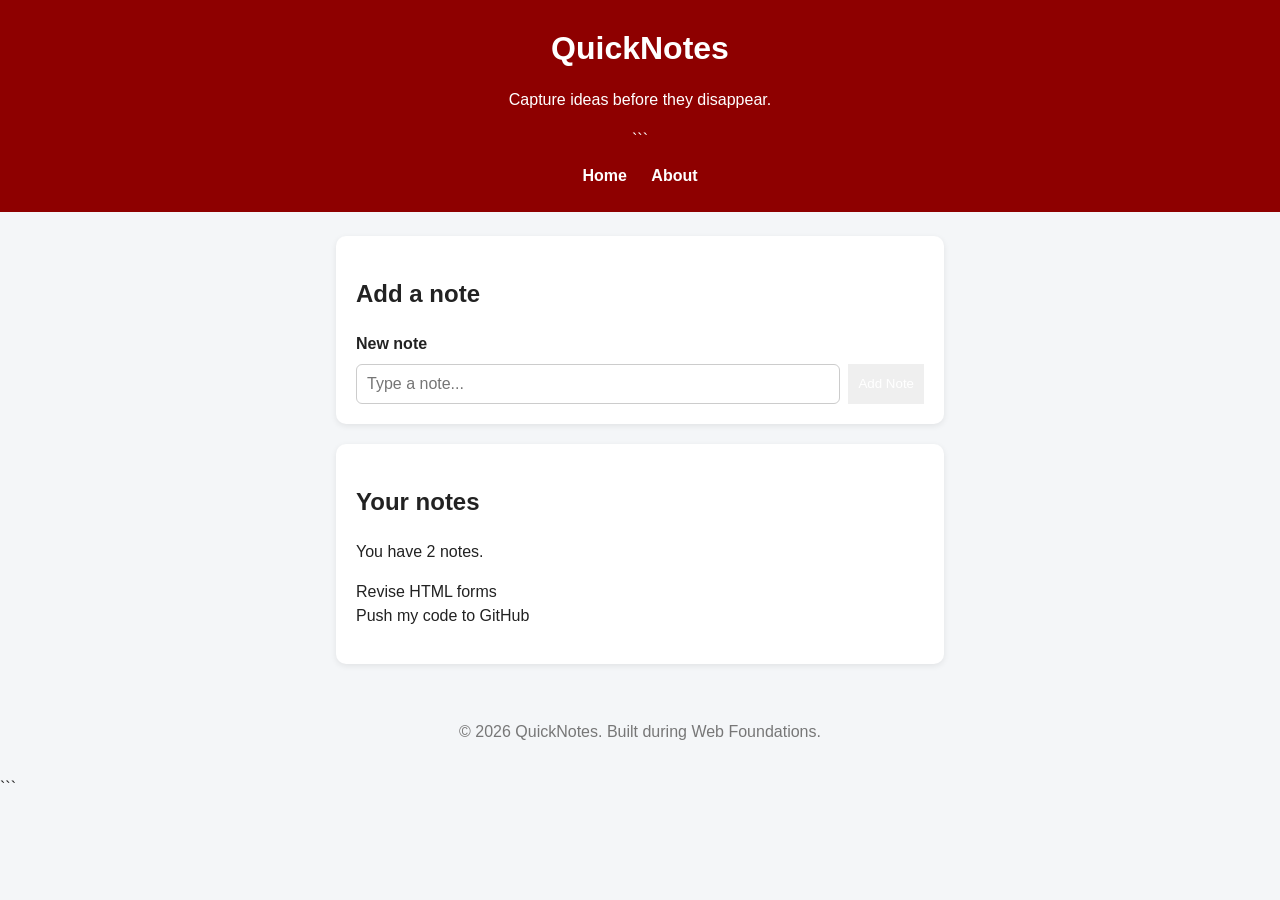
<file: index.html>
<!DOCTYPE html>

<html lang="en">
  <head>
    <meta charset="UTF-8" />
    <meta name="viewport" content="width=device-width, initial-scale=1.0" />
    <title>QuickNotes</title>
    <link rel="stylesheet" href="styles.css">
  </head>
  <body>
    <header>
      <h1>QuickNotes</h1>
      <p>Capture ideas before they disappear.</p>

```
  <nav>
    <a href="index.html">Home</a>
    <a href="about.html">About</a>
  </nav>
</header>

<main>
  <section>
    <h2>Add a note</h2>
    <form id="note-form">
      <label for="note-input">New note</label>
      <input type="text" id="note-input" placeholder="Type a note..." />
      <button type="submit">Add Note</button>
    </form>
  </section>

  <section>
    <h2>Your notes</h2>
    <p id="note-count">You have 2 notes.</p>
    <ul id="notes-list">
      <li>Revise HTML forms</li>
      <li>Push my code to GitHub</li>
    </ul>
  </section>
</main>

<footer>
  <p>&copy; 2026 QuickNotes. Built during Web Foundations.</p>
</footer>
```

  </body>
</html>
</file>
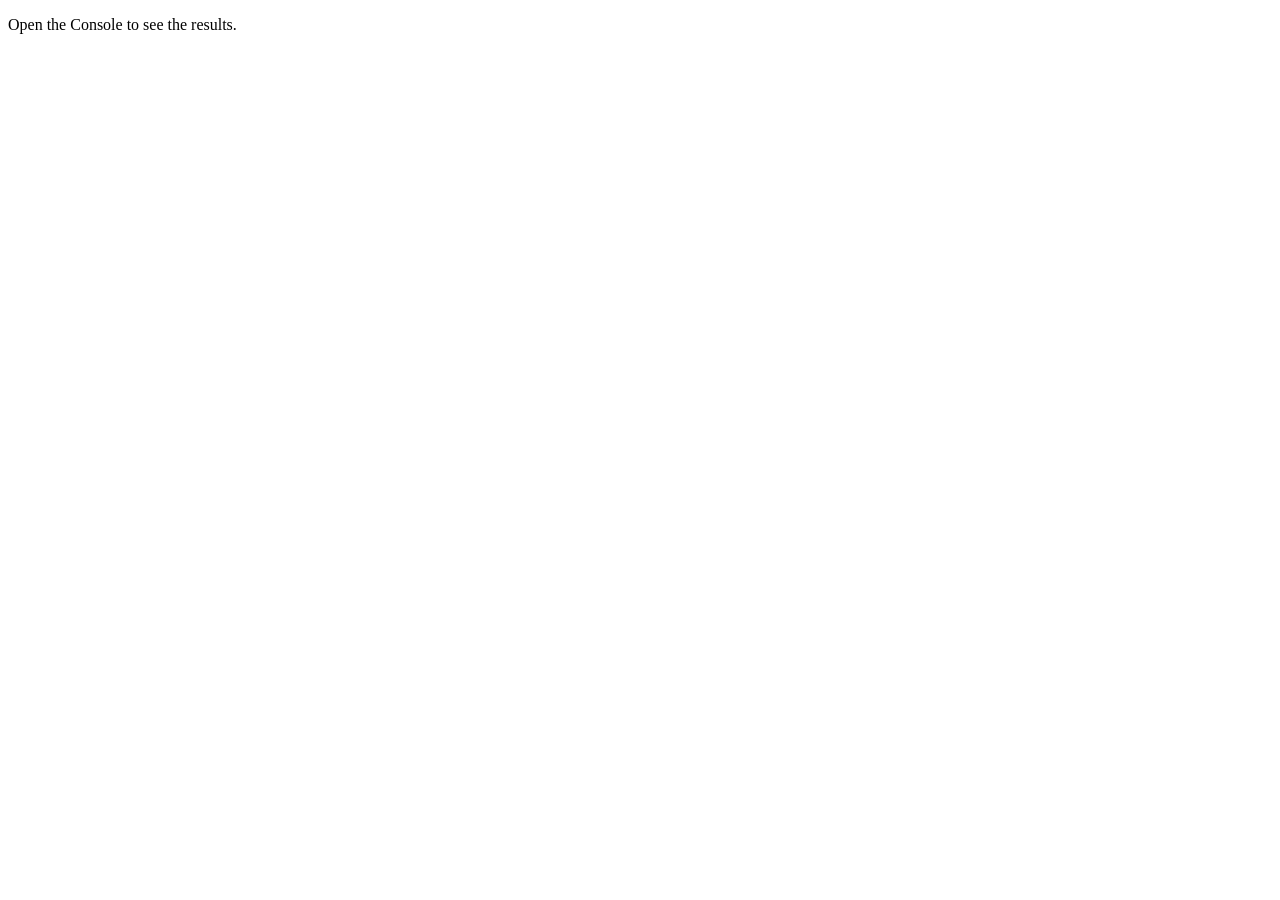
<file: javascript/index.html>
<!DOCTYPE html>
<html lang="en">
<head>
  <meta charset="UTF-8">
  <meta name="viewport" content="width=device-width, initial-scale=1.0">
  <title>Notes Toolkit</title>
  <script src="script.js" defer></script>
</head>
<body>
  <p>Open the Console to see the results.</p>
</body>
</html>
</file>
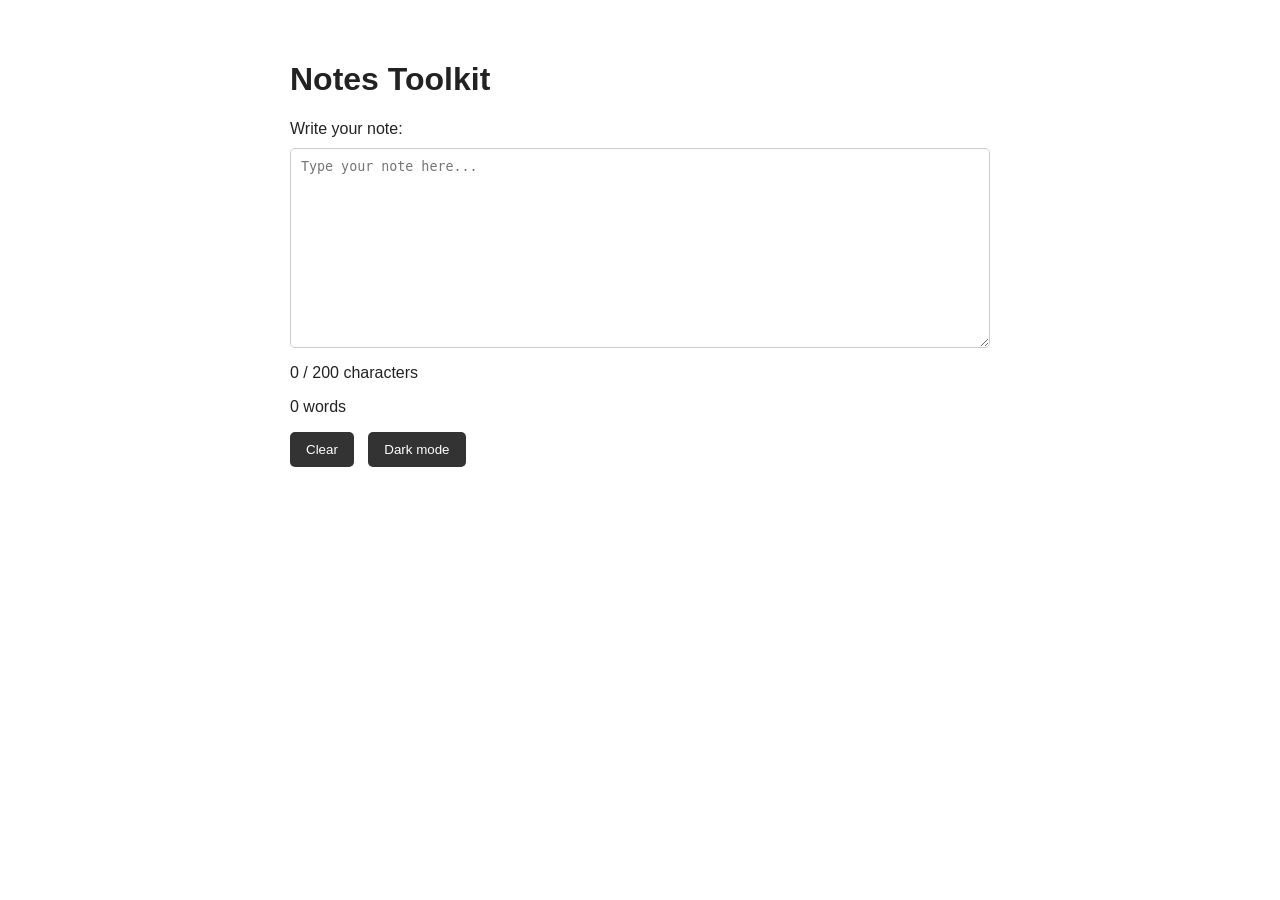
<file: javascript/day 4 ass/index.html>
<!DOCTYPE html>
<html lang="en">
<head>
  <meta charset="UTF-8">
  <meta name="viewport" content="width=device-width, initial-scale=1.0">
  <title>Notes Toolkit - Day 4</title>
  <link rel="stylesheet" href="styles.css">
  <script src="script.js" defer></script>
</head>
<body>
  <main>
    <h1>Notes Toolkit</h1>

    <label for="note-text">Write your note:</label>
    <textarea
      id="note-text"
      maxlength="200"
      placeholder="Type your note here..."
    ></textarea>

    <p id="char-count">0 / 200 characters</p>
    <p id="word-count">0 words</p>

    <button id="clear-btn" type="button">Clear</button>
    <button id="theme-toggle" type="button">Dark mode</button>
  </main>
</body>
</html>
</file>
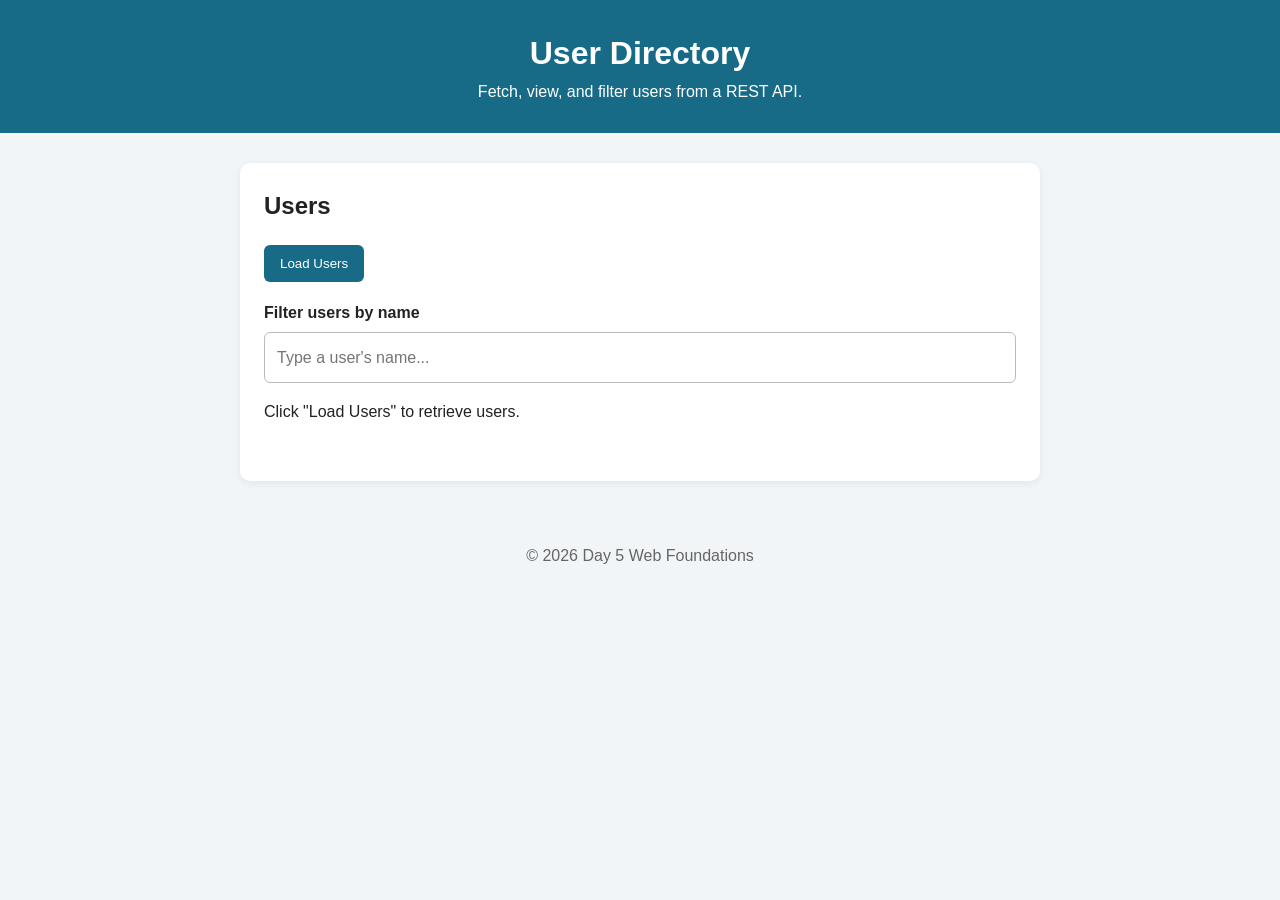
<file: web foundation days/day 5/index.html>
<!DOCTYPE html>
<html lang="en">
<head>
  <meta charset="UTF-8">
  <meta name="viewport" content="width=device-width, initial-scale=1.0">

  <title>Day 5 - User Directory</title>

  <link rel="stylesheet" href="styles.css">
  <script src="users.js" defer></script>
</head>

<body>
  <header>
    <h1>User Directory</h1>
    <p>Fetch, view, and filter users from a REST API.</p>
  </header>

  <main>
    <section aria-labelledby="users-heading">
      <h2 id="users-heading">Users</h2>

      <button type="button" id="load-users">
        Load Users
      </button>

      <label for="filter-input">Filter users by name</label>
      <input
        type="search"
        id="filter-input"
        placeholder="Type a user's name..."
        autocomplete="off"
      >

      <p id="status" role="status" aria-live="polite">
        Click "Load Users" to retrieve users.
      </p>

      <ul id="users-list"></ul>
    </section>
  </main>

  <footer>
    <p>&copy; 2026 Day 5 Web Foundations</p>
  </footer>
</body>
</html>
</file>
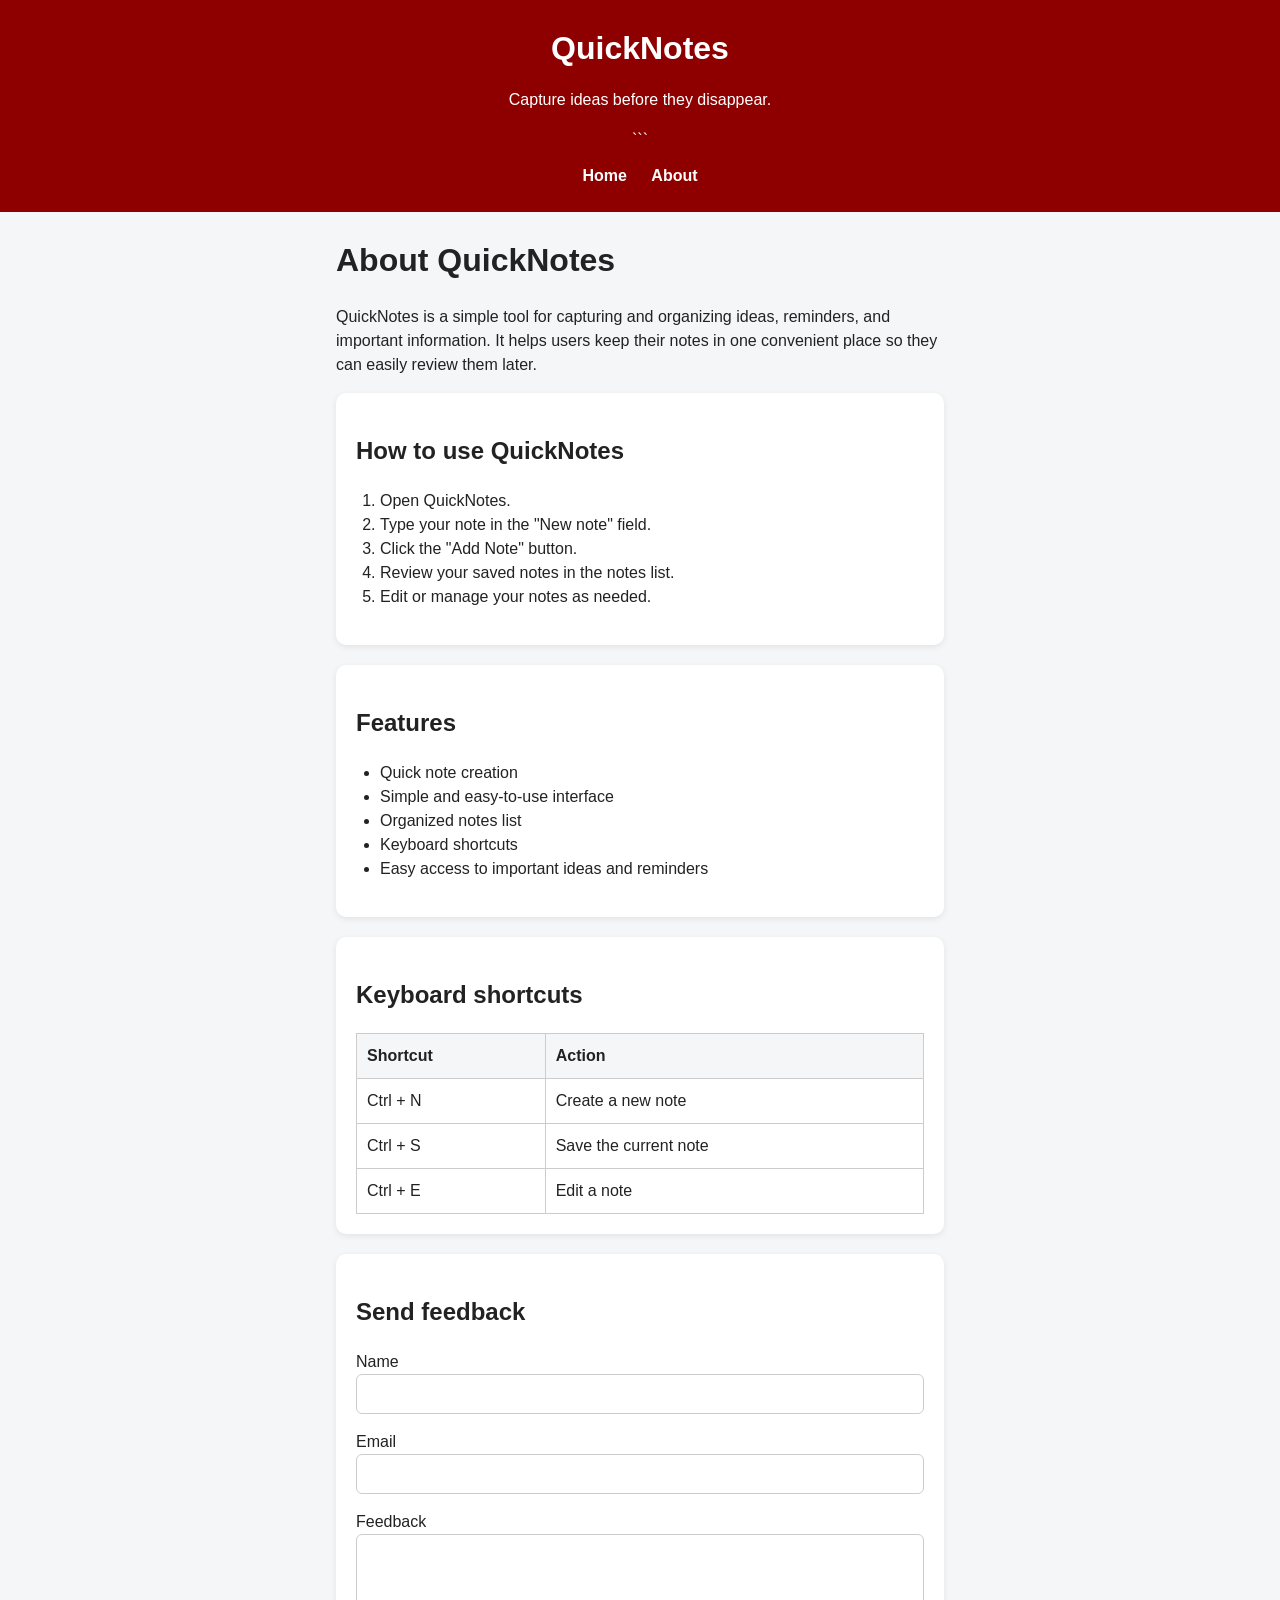
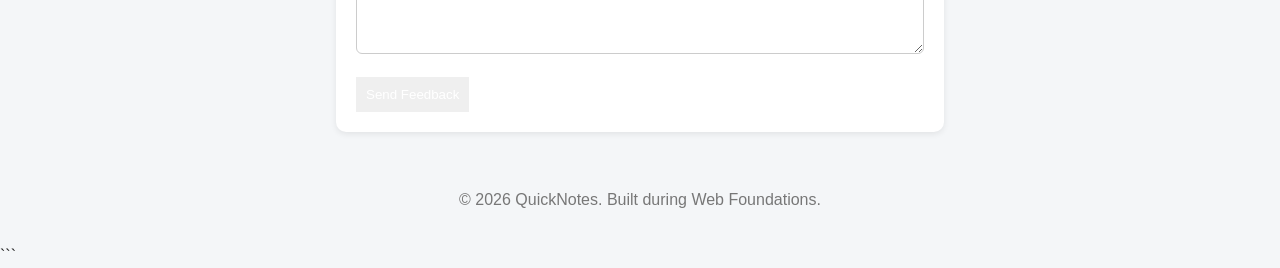
<file: about.html>
<!DOCTYPE html>

<html lang="en">
  <head>
    <meta charset="UTF-8" />
    <meta name="viewport" content="width=device-width, initial-scale=1.0" />
    <title>About QuickNotes</title>
    <link rel="stylesheet" href="styles.css">
  </head>
  <body>
    <header>
      <h1>QuickNotes</h1>
      <p>Capture ideas before they disappear.</p>

```
  <nav>
    <a href="index.html">Home</a>
    <a href="about.html">About</a>
  </nav>
</header>

<main>
  <h1>About QuickNotes</h1>

  <p>
    QuickNotes is a simple tool for capturing and organizing ideas,
    reminders, and important information. It helps users keep their
    notes in one convenient place so they can easily review them later.
  </p>

  <section>
    <h2>How to use QuickNotes</h2>
    <ol>
      <li>Open QuickNotes.</li>
      <li>Type your note in the "New note" field.</li>
      <li>Click the "Add Note" button.</li>
      <li>Review your saved notes in the notes list.</li>
      <li>Edit or manage your notes as needed.</li>
    </ol>
  </section>

  <section>
    <h2>Features</h2>
    <ul>
      <li>Quick note creation</li>
      <li>Simple and easy-to-use interface</li>
      <li>Organized notes list</li>
      <li>Keyboard shortcuts</li>
      <li>Easy access to important ideas and reminders</li>
    </ul>
  </section>

  <section>
    <h2>Keyboard shortcuts</h2>

    <table>
      <thead>
        <tr>
          <th>Shortcut</th>
          <th>Action</th>
        </tr>
      </thead>
      <tbody>
        <tr>
          <td>Ctrl + N</td>
          <td>Create a new note</td>
        </tr>
        <tr>
          <td>Ctrl + S</td>
          <td>Save the current note</td>
        </tr>
        <tr>
          <td>Ctrl + E</td>
          <td>Edit a note</td>
        </tr>
      </tbody>
    </table>
  </section>

  <section>
    <h2>Send feedback</h2>

    <form action="#" method="post">
      <p>
        <label for="name">Name</label>
        <input type="text" id="name" name="name" />
      </p>

      <p>
        <label for="email">Email</label>
        <input type="email" id="email" name="email" />
      </p>

      <p>
        <label for="feedback">Feedback</label>
        <textarea
          id="feedback"
          name="feedback"
          rows="5"
          cols="40"
        ></textarea>
      </p>

      <button type="submit">Send Feedback</button>
    </form>
  </section>
</main>

<footer>
  <p>&copy; 2026 QuickNotes. Built during Web Foundations.</p>
</footer>
```

  </body>
</html>
</file>
<file: styles.css>
/*1. Reset : predictable sizing and no default border margin*/
*,
*::before,
*::after{
    box-sizing: border-box;
}
body{
    margin: 0;
    font-family: 'Segoe UI', Arial, Helvetica, sans-serif;
    background: #f4f6f8;
    color: #222;
    line-height: 1.5;
}
header{
    background-color: #8e0000;
    color:white;
    text-align: center;
    padding: 24px 16px;

}
header h1{
    margin: 0;
}
nav {
    margin-top: 12px;
}
nav a{
    color: white;
    text-decoration: none;
    margin: 0 10px;
    font-weight: bold;
}
nav a:hover{
    text-decoration: underline;
}
main{
    max-width: 640px;
    margin: 24px auto;
    padding: 0 16px;
}
section{
    background: white;
    padding: 20px;
    border-radius: 10px;
    margin-bottom: 20px;
    box-shadow: 0 2px 6px rgba(0,0,0,0.08);
}
#note-form{
    display: flex;
    gap :8px;
    flex-wrap: wrap;
}
#note-form label{
    width: 100%;
    font-weight: bold;
}
#note-input{
    flex: 1;
    padding: 10px;
    border: 1px solid #ccc;
    border-radius: 6px;
    font-size: 1rem;
}
button{
    background-color: #oba184;
    color:white;
    border:none;
    padding: 10px;18px;
    border: radius 6px;
    font: size 1rem;
    cursor:pointer;
}
button:hover{
    background-color: #088a70;
}
#notes-list{
    list-style: none;
    padding: 0;
}
.note{
    background-color: #fffbe6;
    border-left: 4px solid #Oba184;
    padding: 12px 16px;
    margin: botttom 10px;
    border: radius 6px;
}
main ol,
main ul{
    padding-left: 24px;
}
table{
    width: 100%;
    border-collapse: collapse;
}
th,
td{
    border:1px solid #ccc;
    padding: 10px;
    text-align: left;
}
th{
    background-color: #f4f6f8;
}
input,
textarea {
    width: 100%;
    padding: 10px;
    border: 1px solid #ccc;
    border-radius: 6px;
    font-family: inherit;
    font-size: 1rem;
}
textarea {
    min-height: 120px;
    resize: vertical;

}
form p{
    margin-bottom: 16px;
}
footer{
    text-align: center;
    color: #777;
    padding: 16px;

}
@media(max-width:600px){
    #note-form{
        flex-direction: column;
    }
    nav a{
        display: inline-block;
        margin: 4px 8px;
    }
}
</file>
<file: javascript/day 4 ass/styles.css>
:root {
  --bg-color: #ffffff;
  --text-color: #222222;
  --textarea-bg: #ffffff;
  --textarea-border: #cccccc;
  --button-bg: #333333;
  --button-text: #ffffff;
  --warning-color: orange;
  --over-color: red;
}

body.dark {
  --bg-color: #1e1e1e;
  --text-color: #f5f5f5;
  --textarea-bg: #2b2b2b;
  --textarea-border: #666666;
  --button-bg: #f5f5f5;
  --button-text: #1e1e1e;
  --warning-color: #ffb347;
  --over-color: #ff4d4d;
}

body {
  background-color: var(--bg-color);
  color: var(--text-color);
  font-family: Arial, sans-serif;
  margin: 0;
  padding: 40px;
  transition: background-color 0.2s, color 0.2s;
}

main {
  max-width: 700px;
  margin: 0 auto;
}

textarea {
  display: block;
  width: 100%;
  min-height: 200px;
  margin-top: 10px;
  padding: 10px;
  box-sizing: border-box;
  background-color: var(--textarea-bg);
  color: var(--text-color);
  border: 1px solid var(--textarea-border);
  border-radius: 5px;
  resize: vertical;
}

button {
  margin-right: 10px;
  padding: 10px 16px;
  background-color: var(--button-bg);
  color: var(--button-text);
  border: none;
  border-radius: 5px;
  cursor: pointer;
}

.warning {
  color: var(--warning-color);
}

.over {
  color: var(--over-color);
  font-weight: bold;
}
</file>
<file: web foundation days/day 5/styles.css>
* {
  box-sizing: border-box;
}

body {
  margin: 0;
  font-family: Arial, sans-serif;
  line-height: 1.6;
  background: #f2f5f7;
  color: #222;
}

header {
  padding: 28px 16px;
  text-align: center;
  color: white;
  background: #176b87;
}

header h1,
header p {
  margin: 0;
}

main {
  width: 90%;
  max-width: 800px;
  margin: 30px auto;
}

section {
  padding: 24px;
  background: white;
  border-radius: 10px;
  box-shadow: 0 2px 8px #00000012;
}

h2 {
  margin-top: 0;
}

label {
  display: block;
  margin: 18px 0 6px;
  font-weight: bold;
}

input[type="search"] {
  width: 100%;
  padding: 12px;
  border: 1px solid #bbb;
  border-radius: 6px;
  font: inherit;
}

button {
  padding: 11px 16px;
  color: white;
  background: #176b87;
  border: none;
  border-radius: 6px;
  cursor: pointer;
}

button:hover {
  background: #0e4f65;
}

button:disabled {
  opacity: 0.6;
  cursor: wait;
}

#status {
  min-height: 24px;
  overflow-wrap: anywhere;
}

#users-list {
  display: grid;
  grid-template-columns: repeat(auto-fit, minmax(220px, 1fr));
  gap: 16px;
  padding: 0;
  list-style: none;
}

.user-card {
  padding: 16px;
  border: 1px solid #ddd;
  border-left: 5px solid #176b87;
  border-radius: 8px;
  overflow-wrap: anywhere;
  background: #fafafa;
}

.user-card h3 {
  margin-top: 0;
}

.user-card p {
  margin-bottom: 6px;
}

footer {
  padding: 16px;
  text-align: center;
  color: #666;
}

@media (max-width: 600px) {
  main {
    width: 95%;
    margin: 20px auto;
  }

  section {
    padding: 16px;
  }
}
</file>
